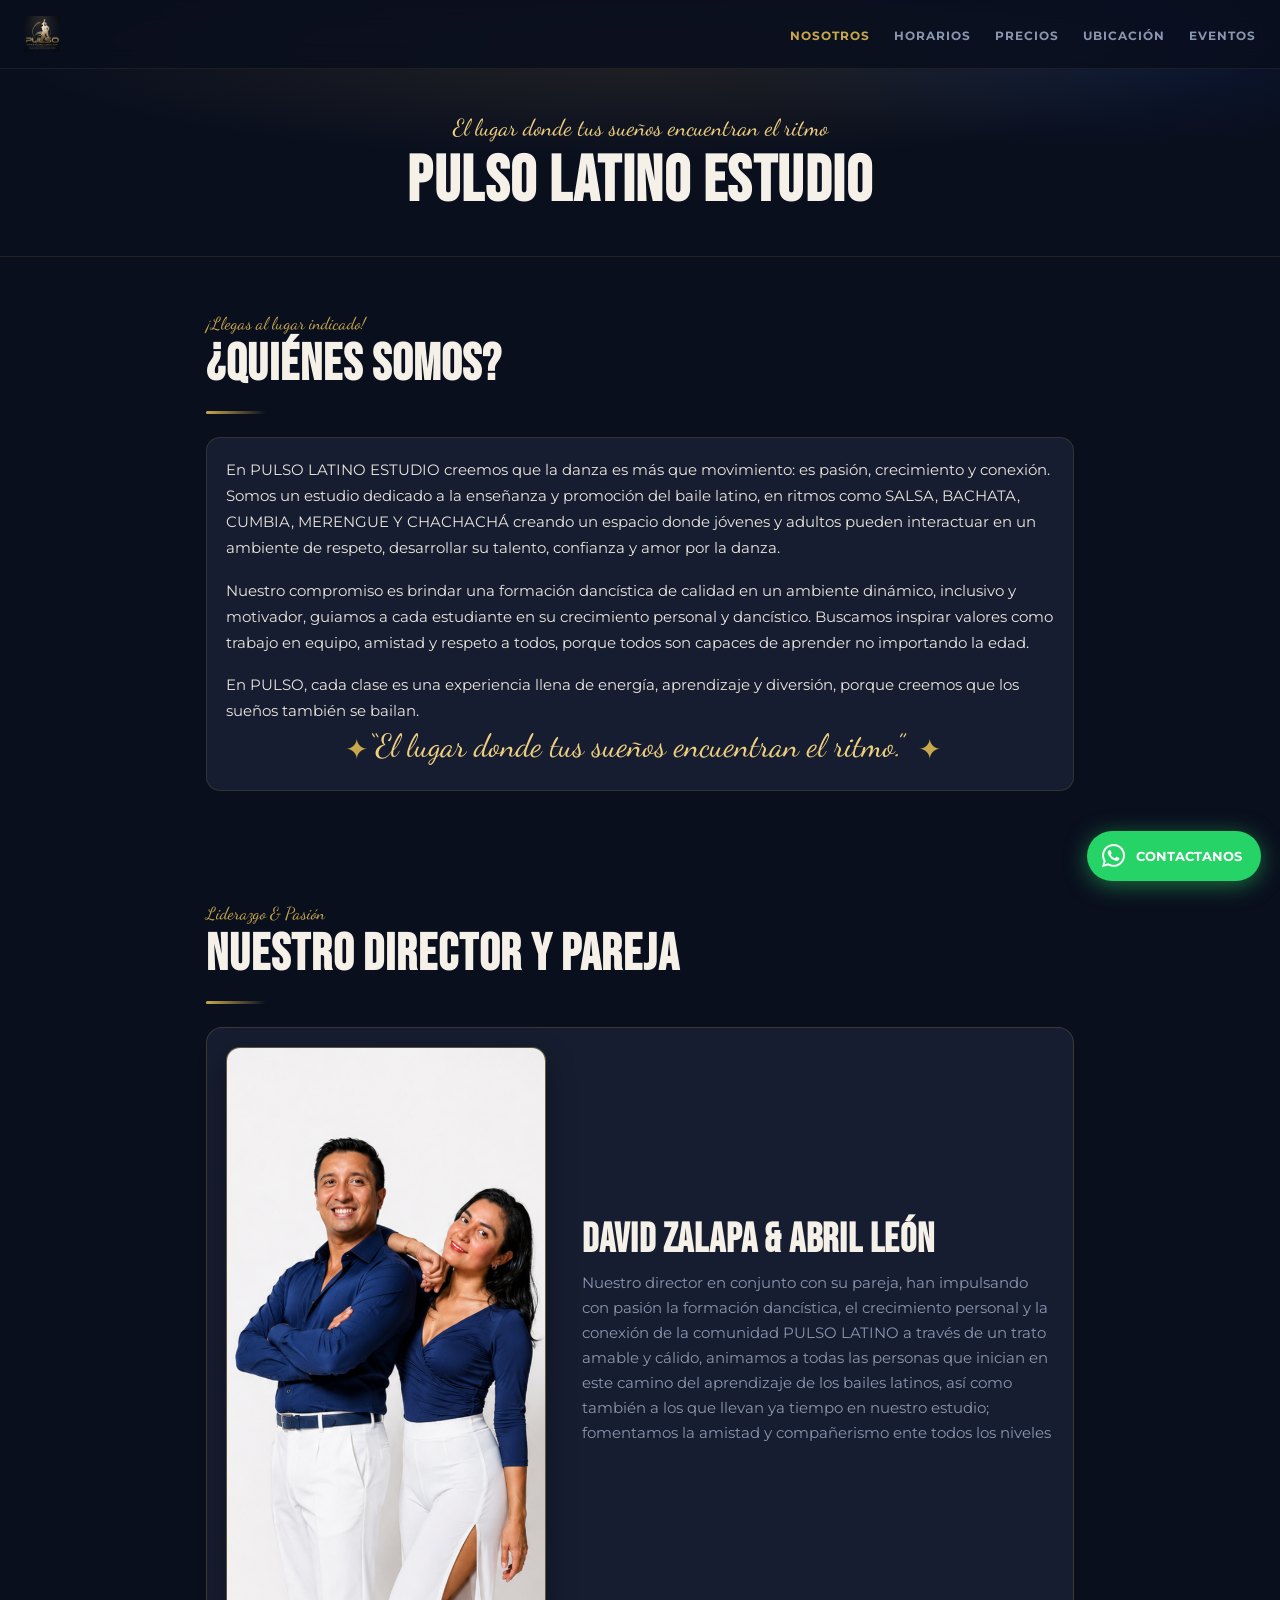
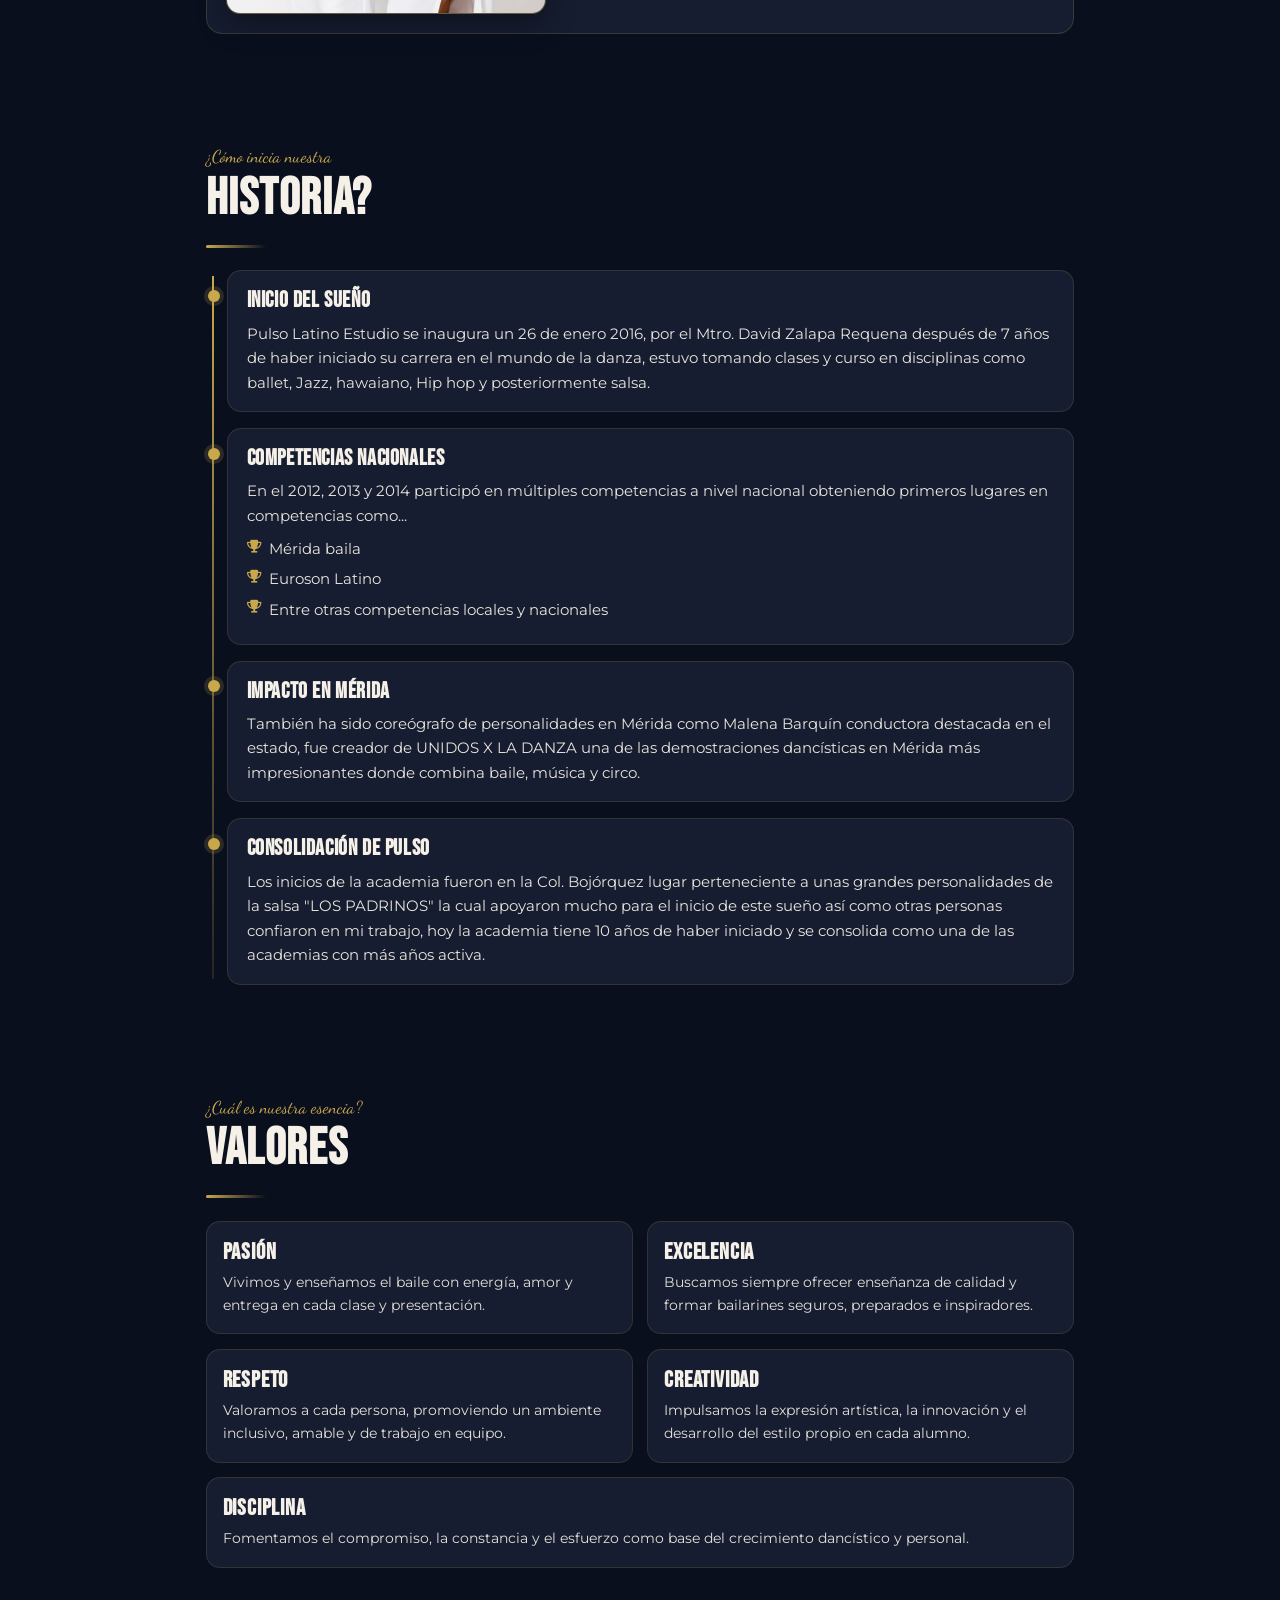
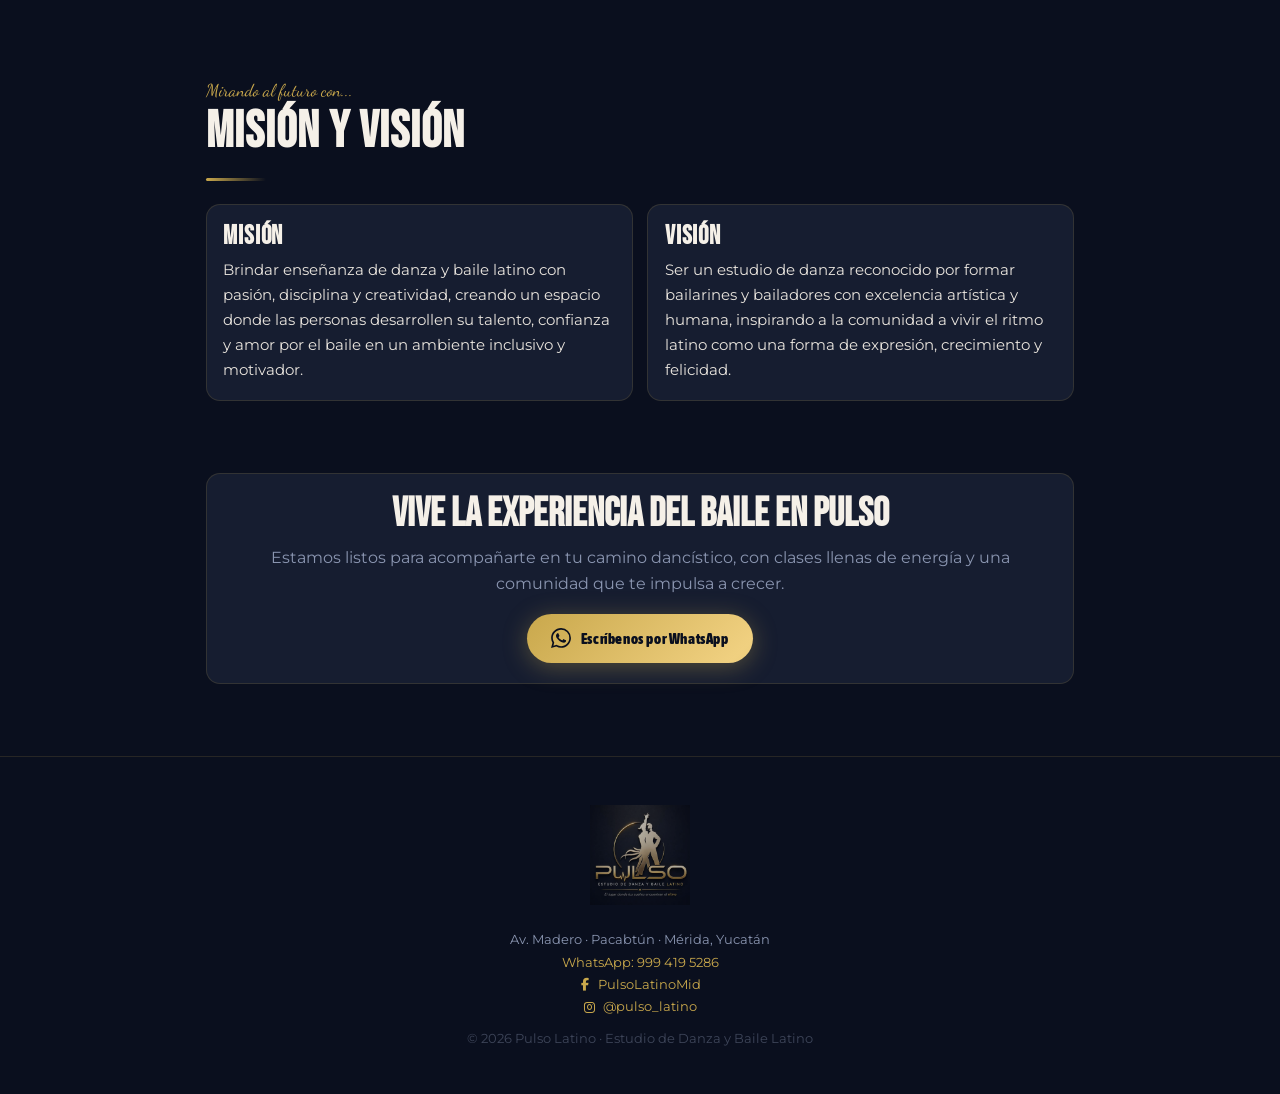
<file: nosotros.html>
<!DOCTYPE html>
<html lang="es">
<head>
  <meta charset="UTF-8" />
  <meta name="viewport" content="width=device-width, initial-scale=1.0" />
  <title>Nosotros | Pulso Latino Estudio</title>
  <meta name="description" content="Conoce la historia, valores y equipo de Pulso Latino Estudio en Mérida, Yucatán. Descubre nuestra misión y visión como academia de baile latino." />
  <meta name="keywords" content="nosotros Pulso Latino, academia de baile Mérida, estudio de danza Mérida Yucatán, historia escuela de baile, clases de salsa Mérida" />
  <link rel="canonical" href="https://www.pulsolatinoestudio.com/nosotros" />
  <meta property="og:title" content="Nosotros | Pulso Latino Estudio" />
  <meta property="og:description" content="Conoce la historia y esencia de Pulso Latino Estudio, academia de danza y baile latino en Mérida, Yucatán." />
  <meta property="og:image" content="https://www.pulsolatinoestudio.com/assets/logos/logo-pulso.png" />
  <meta property="og:url" content="https://www.pulsolatinoestudio.com/nosotros" />
  <meta property="og:type" content="website" />
  <link rel="icon" type="image/png" href="/assets/logos/logo-pulso.png" />
  <link href="https://fonts.googleapis.com/css2?family=Bebas+Neue&family=Montserrat:wght@400;600;700;900&family=Dancing+Script:wght@700&family=Asap+Condensed:wght@500;700;900&display=swap" rel="stylesheet" />
  <link rel="stylesheet" href="https://cdnjs.cloudflare.com/ajax/libs/font-awesome/6.5.2/css/all.min.css" />
  <link rel="stylesheet" href="css/nosotros.css" />
</head>
<body id="top">
  <nav>
    <a class="nav-logo" href="index.html" aria-label="Volver al inicio">
      <img src="assets/logos/logo-pulso.png" alt="Pulso Latino" />
    </a>
    <button class="nav-toggle" id="nav-toggle" aria-label="Abrir menú" aria-expanded="false" aria-controls="nav-links">
      <i class="fa-solid fa-bars" aria-hidden="true"></i>
    </button>
    <ul class="nav-links" id="nav-links">
      <li><a href="nosotros.html" class="active">Nosotros</a></li>
      <li><a href="index.html?go=horarios">Horarios</a></li>
      <li><a href="index.html?go=precios">Precios</a></li>
      <li><a href="index.html?go=ubicacion">Ubicación</a></li>
      <li><a href="index.html?go=eventos">Eventos</a></li>
    </ul>
  </nav>

  <header class="hero-small">
    <p class="hero-tagline" id="about-hero-tagline">El lugar donde tus sueños encuentran el ritmo</p>
    <h1 class="hero-title" id="about-hero-title">PULSO LATINO</h1>
  </header>

  <section class="reveal">
    <span class="section-label" id="about-section-label">Pulso Latino Estudio</span>
    <h2 class="section-title" id="about-section-title">Quiénes somos</h2>
    <div class="divider"></div>
    <article class="copy-card">
      <div id="about-paragraphs">
        <p>En PULSO LATINO ESTUDIO creemos que la danza es más que movimiento: es pasión, crecimiento y conexión. Somos un estudio dedicado a la enseñanza y promoción del baile latino, en ritmos como SALSA, BACHATA, CUMBIA, MERENGUE Y CHACHACHÁ creando un espacio donde jóvenes y adultos pueden interactuar en un ambiente de respeto, desarrollar su talento, confianza y amor por la danza</p>
        <p>Nuestro compromiso es brindar una formación dancística de calidad en un ambiente dinámico, inclusivo y motivador, guiamos a cada estudiante en su crecimiento personal y dancístico. Buscamos inspirar valores como trabajo en equipo, amistad y respeto a todos, porque todos son capaces de aprender no importando la edad.</p>
        <p>En PULSO, cada clase es una experiencia llena de energía, aprendizaje y diversión, porque creemos que los sueños también se bailan.</p>
      </div>
      <p class="quote"><span class="quote-stars" aria-hidden="true">✦</span>“<span id="about-quote">El lugar donde tus sueños encuentran el ritmo.</span>” <span class="quote-stars" aria-hidden="true">✦</span></p>
    </article>
  </section>

  <section class="reveal">
    <span class="section-label" id="director-section-label">Liderazgo</span>
    <h2 class="section-title" id="director-section-title">Nuestro director</h2>
    <div class="divider"></div>
    <article class="director-card">
      <figure class="director-photo-wrap">
        <img class="director-photo" id="director-image" src="assets/images/david_zalapa.png" alt="David Sinué Zalapa Requena, director de Pulso Latino Estudio" />
      </figure>
      <div class="director-content">
        <h3 id="director-name">David Sinué Zalapa Requena</h3>
        <p id="director-bio">Director de Pulso Latino Estudio, impulsando con pasión la formación dancística, el crecimiento personal y la conexión de la comunidad a través del ritmo latino.</p>
      </div>
    </article>
  </section>

  <section class="reveal">
    <span class="section-label" id="history-section-label">Nuestra trayectoria</span>
    <h2 class="section-title" id="history-section-title">Historia</h2>
    <div class="divider"></div>
    <div class="timeline" id="history-items">
      <article class="timeline-item">
        <h3>Inicio del sueño</h3>
        <p>Pulso Latino Estudio se inaugura un 26 de enero 2016, por el Mtro. David Zalapa Requena después de 7 años de haber iniciado su carrera en el mundo de la danza, estuvo tomando clases y curso en disciplinas como ballet, Jazz, hawaiano, Hip hop y posteriormente salsa.</p>
      </article>
      <article class="timeline-item">
        <h3>Competencias nacionales</h3>
        <p>En el 2012, 2013 y 2014 participó en múltiples competencias a nivel nacional obteniendo primeros lugares en competencias como...</p>
        <ul>
          <li><i class="fa-solid fa-trophy" aria-hidden="true"></i><span>Mérida baila</span></li>
          <li><i class="fa-solid fa-trophy" aria-hidden="true"></i><span>Euroson Latino</span></li>
          <li><i class="fa-solid fa-trophy" aria-hidden="true"></i><span>Entre otras competencias locales y nacionales</span></li>
        </ul>
      </article>
      <article class="timeline-item">
        <h3>Impacto en Mérida</h3>
        <p>También ha sido coreógrafo  de personalidades en Mérida como Malena Barquín conductora destacada en el estado, fue creador de UNIDOS X LA DANZA una de las demostraciones dancísticas en Mérida más impresionantes donde combina baile, música y circo.</p>
      </article>
      <article class="timeline-item">
        <h3>Consolidación de Pulso</h3>
        <p>Los inicios de la academia fueron en la Col. Bojórquez lugar perteneciente a unas grandes personalidades de la salsa "LOS PADRINOS" la cual apoyaron mucho para el inicio de este sueño así como otras personas confiaron en mi trabajo, hoy la academia tiene 10 años de haber iniciado y se consolida como una de las academias con más años activa.</p>
      </article>
    </div>
  </section>

  <section class="reveal">
    <span class="section-label" id="values-section-label">Nuestra esencia</span>
    <h2 class="section-title" id="values-section-title">Valores</h2>
    <div class="divider"></div>
    <div class="values-grid" id="values-items">
      <article class="value-card">
        <h3 class="value-name">Pasión</h3>
        <p>Vivimos y enseñamos el baile con energía, amor y entrega en cada clase y presentación.</p>
      </article>
      <article class="value-card">
        <h3 class="value-name">Excelencia</h3>
        <p>Buscamos siempre ofrecer enseñanza de calidad y formar bailarines seguros, preparados e inspiradores.</p>
      </article>
      <article class="value-card">
        <h3 class="value-name">Respeto</h3>
        <p>Valoramos a cada persona, promoviendo un ambiente inclusivo, amable y de trabajo en equipo.</p>
      </article>
      <article class="value-card">
        <h3 class="value-name">Creatividad</h3>
        <p>Impulsamos la expresión artística, la innovación y el desarrollo del estilo propio en cada alumno.</p>
      </article>
      <article class="value-card wide">
        <h3 class="value-name">Disciplina</h3>
        <p>Fomentamos el compromiso, la constancia y el esfuerzo como base del crecimiento dancístico y personal.</p>
      </article>
    </div>
  </section>

  <section class="reveal">
    <span class="section-label" id="mv-section-label">Mirando al futuro</span>
    <h2 class="section-title" id="mv-section-title">Misión y Visión</h2>
    <div class="divider"></div>
    <div class="mv-stack">
      <article class="mv-card">
        <h3 id="mission-title">Misión</h3>
        <p id="mission-text">Brindar enseñanza de danza y baile latino con pasión, disciplina y creatividad, creando un espacio donde las personas desarrollen su talento, confianza y amor por el baile en un ambiente inclusivo y motivador.</p>
      </article>
      <article class="mv-card">
        <h3 id="vision-title">Visión</h3>
        <p id="vision-text">Ser un estudio de danza reconocido por formar bailarines y bailadores con excelencia artística y humana, inspirando a la comunidad a vivir el ritmo latino como una forma de expresión, crecimiento y felicidad.</p>
      </article>
    </div>
  </section>

  <section class="final-cta reveal">
    <article class="cta-card">
      <h3 id="final-cta-title">Vive Pulso con nosotros</h3>
      <p id="final-cta-description">Estamos listos para acompañarte en tu camino dancístico, con clases llenas de energía y una comunidad que te impulsa a crecer.</p>
      <a class="btn-primary" id="final-cta-button" href="https://wa.me/529994195286?text=Hola%2C%20me%20gustaria%20informacion%20sobre%20Pulso%20Latino%20Estudio" target="_blank" rel="noopener">
        <svg viewBox="0 0 24 24" fill="currentColor" width="20" height="20"><path d="M17.472 14.382c-.297-.149-1.758-.867-2.03-.967-.273-.099-.471-.148-.67.15-.197.297-.767.966-.94 1.164-.173.199-.347.223-.644.075-.297-.15-1.255-.463-2.39-1.475-.883-.788-1.48-1.761-1.653-2.059-.173-.297-.018-.458.13-.606.134-.133.298-.347.446-.52.149-.174.198-.298.298-.497.099-.198.05-.371-.025-.52-.075-.149-.669-1.612-.916-2.207-.242-.579-.487-.5-.669-.51-.173-.008-.371-.01-.57-.01-.198 0-.52.074-.792.372-.272.297-1.04 1.016-1.04 2.479 0 1.462 1.065 2.875 1.213 3.074.149.198 2.096 3.2 5.077 4.487.709.306 1.262.489 1.694.625.712.227 1.36.195 1.871.118.571-.085 1.758-.719 2.006-1.413.248-.694.248-1.289.173-1.413-.074-.124-.272-.198-.57-.347m-5.421 7.403h-.004a9.87 9.87 0 01-5.031-1.378l-.361-.214-3.741.982.998-3.648-.235-.374a9.86 9.86 0 01-1.51-5.26c.001-5.45 4.436-9.884 9.888-9.884 2.64 0 5.122 1.03 6.988 2.898a9.825 9.825 0 012.893 6.994c-.003 5.45-4.437 9.884-9.885 9.884m8.413-18.297A11.815 11.815 0 0012.05 0C5.495 0 .16 5.335.157 11.892c0 2.096.547 4.142 1.588 5.945L.057 24l6.305-1.654a11.882 11.882 0 005.683 1.448h.005c6.554 0 11.89-5.335 11.893-11.893a11.821 11.821 0 00-3.48-8.413z"/></svg>
        <span id="final-cta-button-label">Escríbenos por WhatsApp</span>
      </a>
    </article>
  </section>

  <footer>
    <img src="assets/logos/logo-pulso.png" alt="Pulso Latino" />
    <p id="footer-location">
      <i class="fa-solid fa-location-dot" aria-hidden="true"></i>
      <a class="footer-location-link" href="https://maps.app.goo.gl/mQiw4jJ8Ey9rUZYV7" target="_blank" rel="noopener">Av. Madero</a>
      &nbsp;·&nbsp;
      <i class="fa-solid fa-location-dot" aria-hidden="true"></i>
      <a class="footer-location-link" href="https://maps.app.goo.gl/N61xFc7rp7NcSdeZ7" target="_blank" rel="noopener">Pacabtún</a>
      · Mérida, Yucatán
    </p>
    <p style="margin-top:0.5rem;">
      <a id="footer-whatsapp" href="https://wa.me/529994195286" target="_blank" rel="noopener">WhatsApp: 999 419 5286</a>
    </p>
    <div id="footer-socials">
      <p class="footer-social-link">
        <a href="https://www.facebook.com/PulsoLatinoMid" target="_blank" rel="noopener">
          <i class="fa-brands fa-facebook-f" aria-hidden="true"></i>
          PulsoLatinoMid
        </a>
      </p>
      <p class="footer-social-link">
        <a href="https://www.instagram.com/pulso_latino/" target="_blank" rel="noopener">
          <i class="fa-brands fa-instagram" aria-hidden="true"></i>
          @pulso_latino
        </a>
      </p>
    </div>
    <p id="footer-copyright" style="margin-top:1rem; opacity:0.4;">© 2025 Pulso Latino · Estudio de Danza y Baile Latino</p>
  </footer>

  <a class="wa-float" id="floating-whatsapp" href="https://wa.me/529994195286?text=Hola%2C%20me%20gustaria%20informacion%20sobre%20Pulso%20Latino%20Estudio" target="_blank" rel="noopener" aria-label="Contactar por WhatsApp">
    <svg viewBox="0 0 24 24" fill="currentColor"><path d="M17.472 14.382c-.297-.149-1.758-.867-2.03-.967-.273-.099-.471-.148-.67.15-.197.297-.767.966-.94 1.164-.173.199-.347.223-.644.075-.297-.15-1.255-.463-2.39-1.475-.883-.788-1.48-1.761-1.653-2.059-.173-.297-.018-.458.13-.606.134-.133.298-.347.446-.52.149-.174.198-.298.298-.497.099-.198.05-.371-.025-.52-.075-.149-.669-1.612-.916-2.207-.242-.579-.487-.5-.669-.51-.173-.008-.371-.01-.57-.01-.198 0-.52.074-.792.372-.272.297-1.04 1.016-1.04 2.479 0 1.462 1.065 2.875 1.213 3.074.149.198 2.096 3.2 5.077 4.487.709.306 1.262.489 1.694.625.712.227 1.36.195 1.871.118.571-.085 1.758-.719 2.006-1.413.248-.694.248-1.289.173-1.413-.074-.124-.272-.198-.57-.347m-5.421 7.403h-.004a9.87 9.87 0 01-5.031-1.378l-.361-.214-3.741.982.998-3.648-.235-.374a9.86 9.86 0 01-1.51-5.26c.001-5.45 4.436-9.884 9.888-9.884 2.64 0 5.122 1.03 6.988 2.898a9.825 9.825 0 012.893 6.994c-.003 5.45-4.437 9.884-9.885 9.884m8.413-18.297A11.815 11.815 0 0012.05 0C5.495 0 .16 5.335.157 11.892c0 2.096.547 4.142 1.588 5.945L.057 24l6.305-1.654a11.882 11.882 0 005.683 1.448h.005c6.554 0 11.89-5.335 11.893-11.893a11.821 11.821 0 00-3.48-8.413z"/></svg>
    <span id="floating-whatsapp-label">Escríbenos</span>
  </a>

  <script src="js/renderers.js"></script>
  <script src="js/nosotros.js"></script>
</body>
</html>
</file>
<file: css/nosotros.css>
:root {
  --gold: #C9A84C;
  --gold-light: #F0D080;
  --gold-dark: #8B6914;
  --navy: #0A0F1E;
  --navy-mid: #111827;
  --navy-card: #161D30;
  --white: #F5F0E8;
  --text-muted: #8A95B0;
}

* { box-sizing: border-box; margin: 0; padding: 0; }
html { scroll-behavior: smooth; }
body {
  font-family: "Montserrat", sans-serif;
  background: var(--navy);
  color: var(--white);
  overflow-x: hidden;
}

nav {
  position: fixed;
  top: 0;
  left: 0;
  right: 0;
  z-index: 100;
  padding: 0.75rem 1rem;
  display: flex;
  justify-content: space-between;
  align-items: center;
  background: rgba(10,15,30,0.85);
  backdrop-filter: blur(12px);
  border-bottom: 1px solid rgba(201,168,76,0.1);
}
.nav-logo { display: inline-flex; align-items: center; }
nav img { height: 30px; }
.nav-links {
  display: flex;
  list-style: none;
  gap: 1.5rem;
  align-items: center;
}
.nav-links a {
  font-size: 0.78rem;
  text-transform: uppercase;
  letter-spacing: 1px;
  font-weight: 700;
  text-decoration: none;
  color: var(--text-muted);
  transition: color 0.2s;
}
.nav-links a:hover { color: var(--gold); }
.nav-links a.active { color: var(--gold); }
.nav-toggle {
  display: none;
  width: 2.35rem;
  height: 2.35rem;
  border-radius: 999px;
  border: 1px solid rgba(201,168,76,0.28);
  background: rgba(201,168,76,0.14);
  color: var(--gold);
  align-items: center;
  justify-content: center;
  cursor: pointer;
}
.nav-toggle i { font-size: 1rem; }

.hero-small {
  padding: 6.3rem 1.2rem 2.2rem;
  text-align: center;
  position: relative;
  overflow: hidden;
  border-bottom: 1px solid rgba(201,168,76,0.12);
}
.hero-small::before {
  content: "";
  position: absolute;
  inset: 0;
  background:
    radial-gradient(ellipse 70% 60% at 50% 20%, rgba(201,168,76,0.12) 0%, transparent 70%),
    radial-gradient(ellipse 50% 70% at 85% 15%, rgba(10,40,100,0.35) 0%, transparent 60%);
  z-index: 0;
}
.hero-small > * { position: relative; z-index: 1; }
.hero-tagline {
  font-family: "Dancing Script", cursive;
  color: var(--gold-light);
  font-size: clamp(1.05rem, 4.3vw, 1.45rem);
  margin-bottom: 0.7rem;
}
.hero-title {
  font-family: "Bebas Neue", sans-serif;
  letter-spacing: 1.5px;
  font-size: clamp(2.2rem, 10vw, 4rem);
  line-height: 0.95;
}

section {
  width: min(100%, 920px);
  margin: 0 auto;
  padding: 2.8rem 1.2rem;
}
.section-label {
  display: block;
  font-family: "Dancing Script", cursive;
  color: var(--gold);
  margin-bottom: 0.35rem;
  font-size: 1.08rem;
}
.section-title {
  font-family: "Bebas Neue", sans-serif;
  letter-spacing: 1px;
  font-size: clamp(2rem, 8vw, 3.2rem);
  line-height: 1;
  margin-bottom: 1.3rem;
}
.divider {
  width: 60px;
  height: 3px;
  border-radius: 3px;
  background: linear-gradient(90deg, var(--gold), transparent);
  margin-bottom: 1.4rem;
}

.copy-card, .timeline-item, .value-card, .mv-card, .cta-card {
  background: var(--navy-card);
  border: 1px solid rgba(201,168,76,0.16);
  border-radius: 14px;
}

.copy-card { padding: 1.2rem; }
.copy-card p {
  line-height: 1.72;
  font-size: 0.95rem;
  color: rgba(245,240,232,0.95);
  margin-bottom: 1rem;
}
.copy-card p:last-child { margin-bottom: 0; }
.copy-card .quote {
  text-align: center;
  font-family: "Dancing Script", cursive;
  color: var(--gold-light);
  font-size: clamp(1.5rem, 6vw, 2rem);
  line-height: 1.4;
}
.copy-card .quote-stars {
  display: inline-flex;
  gap: 0.25rem;
  margin-left: 0.35rem;
  color: var(--gold);
  font-size: 0.88em;
  vertical-align: middle;
}

.timeline {
  position: relative;
  display: grid;
  gap: 1rem;
  padding-left: 1.35rem;
}
.timeline::before {
  content: "";
  position: absolute;
  left: 0.43rem;
  top: 0.35rem;
  bottom: 0.35rem;
  width: 2px;
  background: linear-gradient(180deg, var(--gold), rgba(201,168,76,0.15));
}
.timeline-item {
  position: relative;
  padding: 1rem 1rem 1rem 1.15rem;
}
.timeline-item::before {
  content: "";
  position: absolute;
  width: 12px;
  height: 12px;
  border-radius: 50%;
  background: var(--gold);
  left: -1.24rem;
  top: 1.15rem;
  box-shadow: 0 0 0 4px rgba(201,168,76,0.18);
}
.timeline-item h3 {
  font-family: "Bebas Neue", sans-serif;
  letter-spacing: 0.6px;
  font-size: 1.4rem;
  margin-bottom: 0.45rem;
}
.timeline-item p, .timeline-item li {
  color: rgba(245,240,232,0.94);
  line-height: 1.65;
  font-size: 0.93rem;
}
.timeline-item ul { margin-top: 0.55rem; padding-left: 0; list-style: none; }
.timeline-item li {
  margin-bottom: 0.35rem;
  display: flex;
  align-items: flex-start;
  gap: 0.55rem;
}
.timeline-item li i {
  color: var(--gold);
  margin-top: 0.22rem;
  font-size: 0.8rem;
  flex-shrink: 0;
}

.values-grid {
  display: grid;
  grid-template-columns: 1fr;
  gap: 0.9rem;
}
.value-card { padding: 1rem; }
.value-name {
  font-family: "Bebas Neue", sans-serif;
  font-size: 1.45rem;
  letter-spacing: 0.8px;
  margin-bottom: 0.35rem;
}
.value-card p { font-size: 0.9rem; color: rgba(245,240,232,0.92); line-height: 1.6; }

.mv-stack { display: grid; gap: 0.9rem; }
.mv-card { padding: 1.05rem; }
.mv-card h3 {
  font-family: "Bebas Neue", sans-serif;
  letter-spacing: 0.8px;
  margin-bottom: 0.35rem;
  font-size: 1.6rem;
}
.mv-card p { font-size: 0.92rem; line-height: 1.7; color: rgba(245,240,232,0.94); }

.director-card {
  padding: 1rem;
  display: grid;
  gap: 1rem;
  align-items: center;
  background: var(--navy-card);
  border: 1px solid rgba(201,168,76,0.2);
  border-radius: 16px;
}
.director-photo-wrap {
  width: min(100%, 320px);
  margin: 0 auto;
  padding: 0;
  border-radius: 14px;
  overflow: hidden;
  border: 1px solid rgba(201,168,76,0.32);
  background: linear-gradient(135deg, rgba(201,168,76,0.22), rgba(201,168,76,0.1));
  box-shadow: 0 10px 28px rgba(0,0,0,0.35);
}
.director-photo {
  display: block;
  width: 100%;
  height: auto;
  object-fit: cover;
}
.director-content h3 {
  font-family: "Bebas Neue", sans-serif;
  letter-spacing: 0.8px;
  font-size: clamp(1.9rem, 7vw, 2.5rem);
  margin-bottom: 0.35rem;
}
.director-content p {
  color: var(--text-muted);
  line-height: 1.65;
  font-size: 0.95rem;
}

.final-cta { padding-top: 1rem; padding-bottom: 4.5rem; }
.cta-card { padding: 1.25rem; text-align: center; }
.cta-card h3 {
  font-family: "Bebas Neue", sans-serif;
  font-size: clamp(1.8rem, 7vw, 2.5rem);
  line-height: 1;
  margin-bottom: 0.7rem;
}
.cta-card p { color: var(--text-muted); line-height: 1.65; margin-bottom: 1rem; }
.btn-primary {
  display: inline-flex;
  align-items: center;
  gap: 0.6rem;
  background: linear-gradient(135deg, var(--gold) 0%, var(--gold-light) 50%, var(--gold) 100%);
  background-size: 200% 100%;
  color: #0A0F1E;
  font-family: "Asap Condensed", sans-serif;
  font-weight: 900;
  font-size: 0.96rem;
  padding: 0.9rem 1.5rem;
  border-radius: 999px;
  text-decoration: none;
  letter-spacing: 0.6px;
  box-shadow: 0 4px 24px rgba(201,168,76,0.35);
  transition: background-position 0.4s, transform 0.2s;
}
.btn-primary:hover { background-position: 100% 0; transform: translateY(-2px); }

footer {
  text-align: center;
  padding: 3rem 1.5rem;
  border-top: 1px solid rgba(201,168,76,0.15);
  color: var(--text-muted);
  font-size: 0.8rem;
}
footer img {
  width: 100px;
  margin-bottom: 1rem;
  opacity: 0.7;
}
footer p { margin-top: 0.5rem; }
footer a {
  color: var(--gold);
  text-decoration: none;
}
footer i { color: var(--gold); }
.footer-location-link { color: var(--text-muted); }
.footer-location-link:hover { color: var(--gold); }
.footer-social-link { margin-top: 0.45rem; }
.footer-social-link a {
  display: inline-flex;
  align-items: center;
  gap: 0.45rem;
}
.cms-icon {
  display: inline-block;
  width: 1em;
  height: 1em;
  object-fit: contain;
  vertical-align: -0.12em;
}
.cms-icon-social {
  width: 0.95em;
  height: 0.95em;
}

.wa-float {
  position: fixed;
  bottom: 1.2rem;
  right: 1.2rem;
  z-index: 99;
  display: inline-flex;
  align-items: center;
  gap: 0.65rem;
  background: #25D366;
  color: #fff;
  text-decoration: none;
  font-weight: 700;
  font-size: 0.84rem;
  padding: 0.84rem 1.2rem 0.84rem 0.95rem;
  border-radius: 999px;
  box-shadow: 0 4px 22px rgba(37,211,102,0.5);
}
.wa-float svg { width: 23px; height: 23px; flex-shrink: 0; }

.reveal { opacity: 0; transform: translateY(24px); transition: opacity 0.55s ease, transform 0.55s ease; }
.reveal.visible { opacity: 1; transform: none; }

@media (max-width: 768px) {
  .nav-toggle { display: inline-flex; }
  .nav-links {
    position: absolute;
    top: calc(100% + 0.4rem);
    left: 1rem;
    right: 1rem;
    display: none;
    flex-direction: column;
    align-items: stretch;
    gap: 0.35rem;
    background: rgba(10,15,30,0.96);
    border: 1px solid rgba(201,168,76,0.18);
    border-radius: 12px;
    padding: 0.55rem;
    backdrop-filter: blur(10px);
  }
  nav.nav-open .nav-links { display: flex; }
  .nav-links a {
    display: block;
    width: 100%;
    font-size: 0.82rem;
    padding: 0.62rem 0.72rem;
    border-radius: 9px;
    color: var(--white);
    background: transparent;
    border: 1px solid transparent;
  }
  .nav-links a:hover {
    color: var(--gold-light);
    background: rgba(201,168,76,0.12);
    border-color: rgba(201,168,76,0.22);
  }
}

@media (max-width: 480px) {
  .wa-float span { display: none; }
  .wa-float {
    padding: 1rem;
    border-radius: 50%;
  }
}

@media (min-width: 740px) {
  nav { padding: 1rem 1.5rem; }
  nav img { height: 36px; }
  .hero-small { padding-top: 7.1rem; padding-bottom: 2.7rem; }
  section { padding: 3.5rem 1.6rem; }
  .values-grid { grid-template-columns: repeat(2, minmax(0, 1fr)); }
  .value-card.wide { grid-column: 1 / -1; }
  .mv-stack { grid-template-columns: repeat(2, minmax(0, 1fr)); }
  .director-card { grid-template-columns: minmax(220px, 340px) 1fr; padding: 1.2rem; }
  .director-photo-wrap { margin: 0; }
}
</file>
